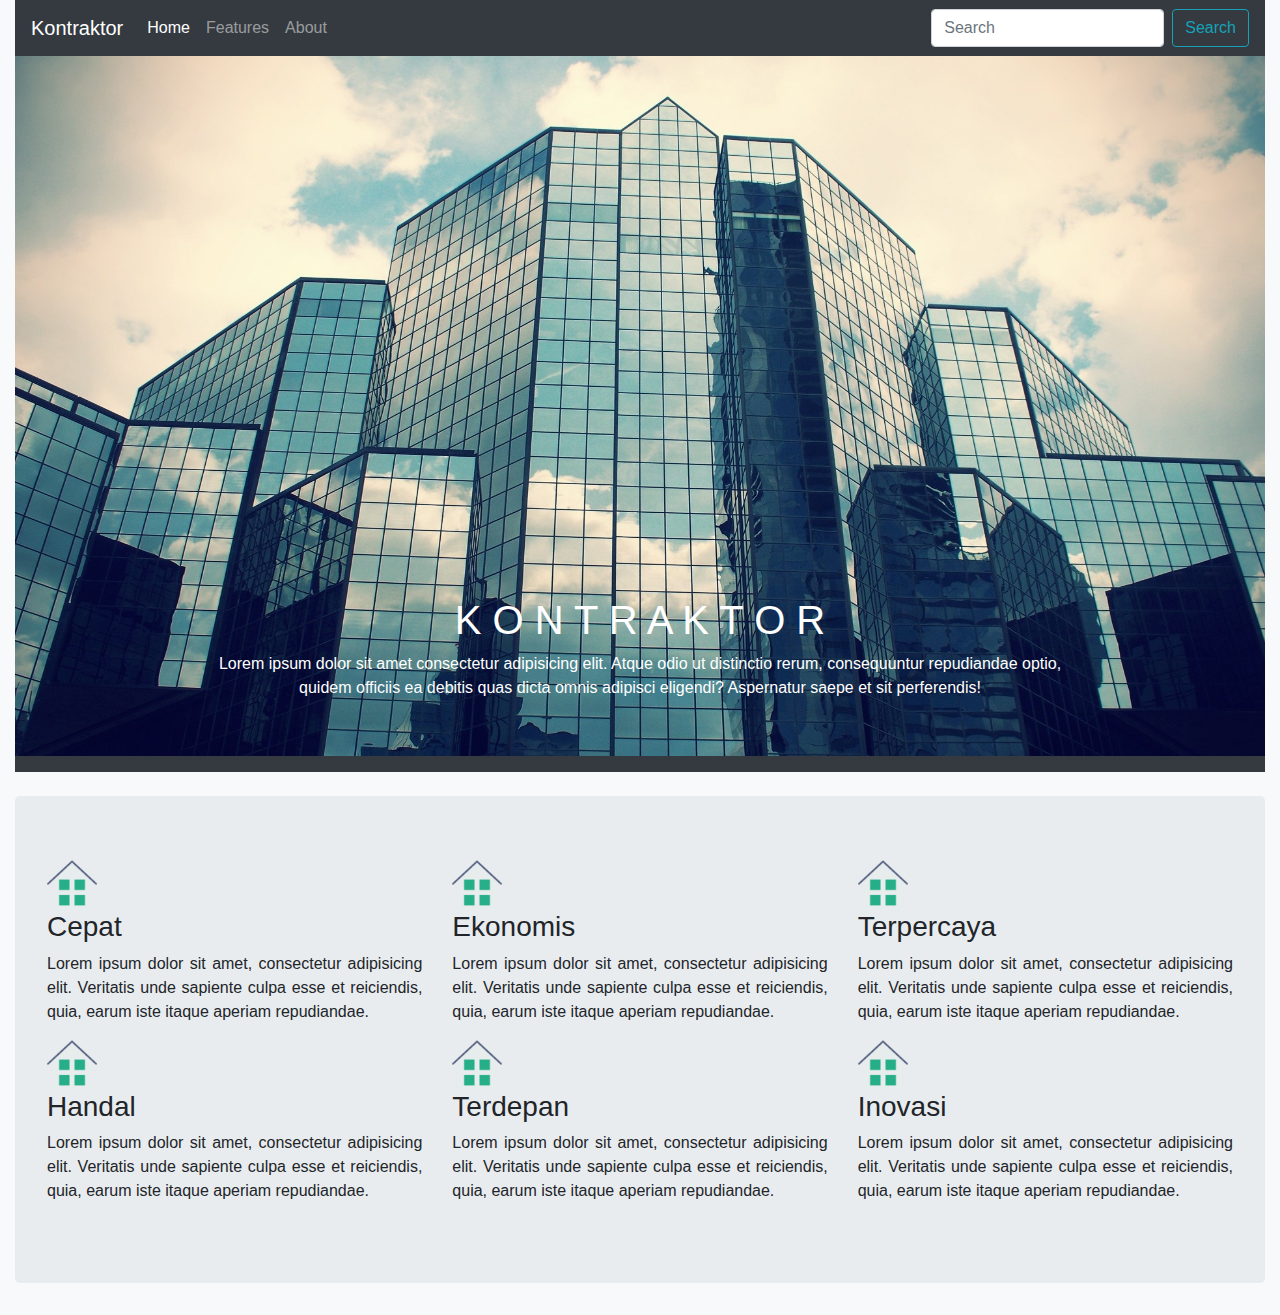
<file: index.html>
<!DOCTYPE html>
<html lang="en">

<head>
  <meta charset="UTF-8">
  <meta name="viewport" content="width=device-width, initial-scale=1.0">
  <link rel="icon" type="image/png" href="img/niomic.png">
  <title>Tugas CSS - Niomic</title>

  <link rel="stylesheet" href="https://maxcdn.bootstrapcdn.com/bootstrap/4.0.0/css/bootstrap.min.css"
    integrity="sha384-Gn5384xqQ1aoWXA+058RXPxPg6fy4IWvTNh0E263XmFcJlSAwiGgFAW/dAiS6JXm" crossorigin="anonymous">
  <link rel="stylesheet" href="style.css">

</head>

<body>
  <div class="container-fluid">
    <nav class="navbar navbar-expand-lg navbar-dark bg-dark">
      <a class="navbar-brand" href="index.html">Kontraktor</a>
      <button class="navbar-toggler" type="button" data-toggle="collapse" data-target="#navbarSupportedContent"
        aria-controls="navbarSupportedContent" aria-expanded="false" aria-label="Toggle navigation">
        <span class="navbar-toggler-icon"></span>
      </button>
      <div class="collapse navbar-collapse" id="navbarSupportedContent">
        <ul class="navbar-nav mr-auto">
          <li class="nav-item active">
            <a class="nav-link" href="index.html">Home</span></a>
          </li>
          <li class="nav-item">
            <a class="nav-link" href="features.html">Features</a>
          </li>
          <li class="nav-item">
            <a class="nav-link" href="about.html">About</a>
          </li>
        </ul>
        <form class="form-inline my-2 my-lg-0">
          <input class="form-control mr-sm-2" type="search" placeholder="Search" aria-label="Search">
          <button class="btn btn-outline-info my-2 my-sm-0" type="submit">Search</button>
        </form>
      </div>
    </nav>

    <div id="carouselExampleIndicators" class="carousel slide" data-ride="carousel">
      <div class="carousel-inner">
        <div class="carousel-item active">
          <img class="d-block w-100" src="img/building01.jpg" height="700px" alt="First slide">
          <div class="carousel-caption d-none d-md-block">
            <h1>K O N T R A K T O R</h1>
            <p>Lorem ipsum dolor sit amet consectetur adipisicing elit. Atque odio ut distinctio rerum, consequuntur
              repudiandae optio, quidem officiis ea debitis quas dicta omnis adipisci eligendi? Aspernatur saepe et sit
              perferendis!</p>
          </div>
        </div>
      </div>
    </div>

    <nav class="navbar navbar-expand-lg navbar-dark bg-dark"></nav><br>
    <section class="section-wrap">
      <div class="jumbotron">
        <div class="row">
          <div class="col-sm-4">
            <a href="#"><img src="img/home.png" alt="" class="icon-home"></a>
            <div>
              <h3>Cepat</h3>
              <p align="justify">
                Lorem ipsum dolor sit amet, consectetur adipisicing elit. Veritatis unde sapiente culpa esse et
                reiciendis,
                quia, earum iste itaque aperiam repudiandae.
              </p>
            </div>
          </div>
          <div class="col-sm-4">
            <a href="#"><img src="img/home.png" alt="" class="icon-home"></a>
            <div>
              <h3>Ekonomis</h3>
              <p align="justify">
                Lorem ipsum dolor sit amet, consectetur adipisicing elit. Veritatis unde sapiente culpa esse et
                reiciendis,
                quia, earum iste itaque aperiam repudiandae.
              </p>
            </div>
          </div>
          <div class="col-sm-4">
            <a href="#"><img src="img/home.png" alt="" class="icon-home"></a>
            <div>
              <h3>Terpercaya</h3>
              <p align="justify">
                Lorem ipsum dolor sit amet, consectetur adipisicing elit. Veritatis unde sapiente culpa esse et
                reiciendis,
                quia, earum iste itaque aperiam repudiandae.
              </p>
            </div>
          </div>
          <div class="col-sm-4">
            <a href="#"><img src="img/home.png" alt="" class="icon-home"></a>
            <div>
              <h3>Handal</h3>
              <p align="justify">
                Lorem ipsum dolor sit amet, consectetur adipisicing elit. Veritatis unde sapiente culpa esse et
                reiciendis,
                quia, earum iste itaque aperiam repudiandae.
              </p>
            </div>
          </div>
          <div class="col-sm-4">
            <a href="#"><img src="img/home.png" alt="" class="icon-home"></a>
            <div>
              <h3>Terdepan</h3>
              <p align="justify">
                Lorem ipsum dolor sit amet, consectetur adipisicing elit. Veritatis unde sapiente culpa esse et
                reiciendis,
                quia, earum iste itaque aperiam repudiandae.
              </p>
            </div>
          </div>
          <div class="col-sm-4">
            <a href="#"><img src="img/home.png" alt="" class="icon-home"></a>
            <div>
              <h3>Inovasi</h3>
              <p align="justify">
                Lorem ipsum dolor sit amet, consectetur adipisicing elit. Veritatis unde sapiente culpa esse et
                reiciendis,
                quia, earum iste itaque aperiam repudiandae.
              </p>
            </div>
          </div>
        </div>
      </div>
    </section>



    <script src="https://code.jquery.com/jquery-3.2.1.slim.min.js"
      integrity="sha384-KJ3o2DKtIkvYIK3UENzmM7KCkRr/rE9/Qpg6aAZGJwFDMVNA/GpGFF93hXpG5KkN"
      crossorigin="anonymous"></script>
    <script src="https://cdnjs.cloudflare.com/ajax/libs/popper.js/1.12.9/umd/popper.min.js"
      integrity="sha384-ApNbgh9B+Y1QKtv3Rn7W3mgPxhU9K/ScQsAP7hUibX39j7fakFPskvXusvfa0b4Q"
      crossorigin="anonymous"></script>
    <script src="https://maxcdn.bootstrapcdn.com/bootstrap/4.0.0/js/bootstrap.min.js"
      integrity="sha384-JZR6Spejh4U02d8jOt6vLEHfe/JQGiRRSQQxSfFWpi1MquVdAyjUar5+76PVCmYl"
      crossorigin="anonymous"></script>
</body>

</html>
</file>
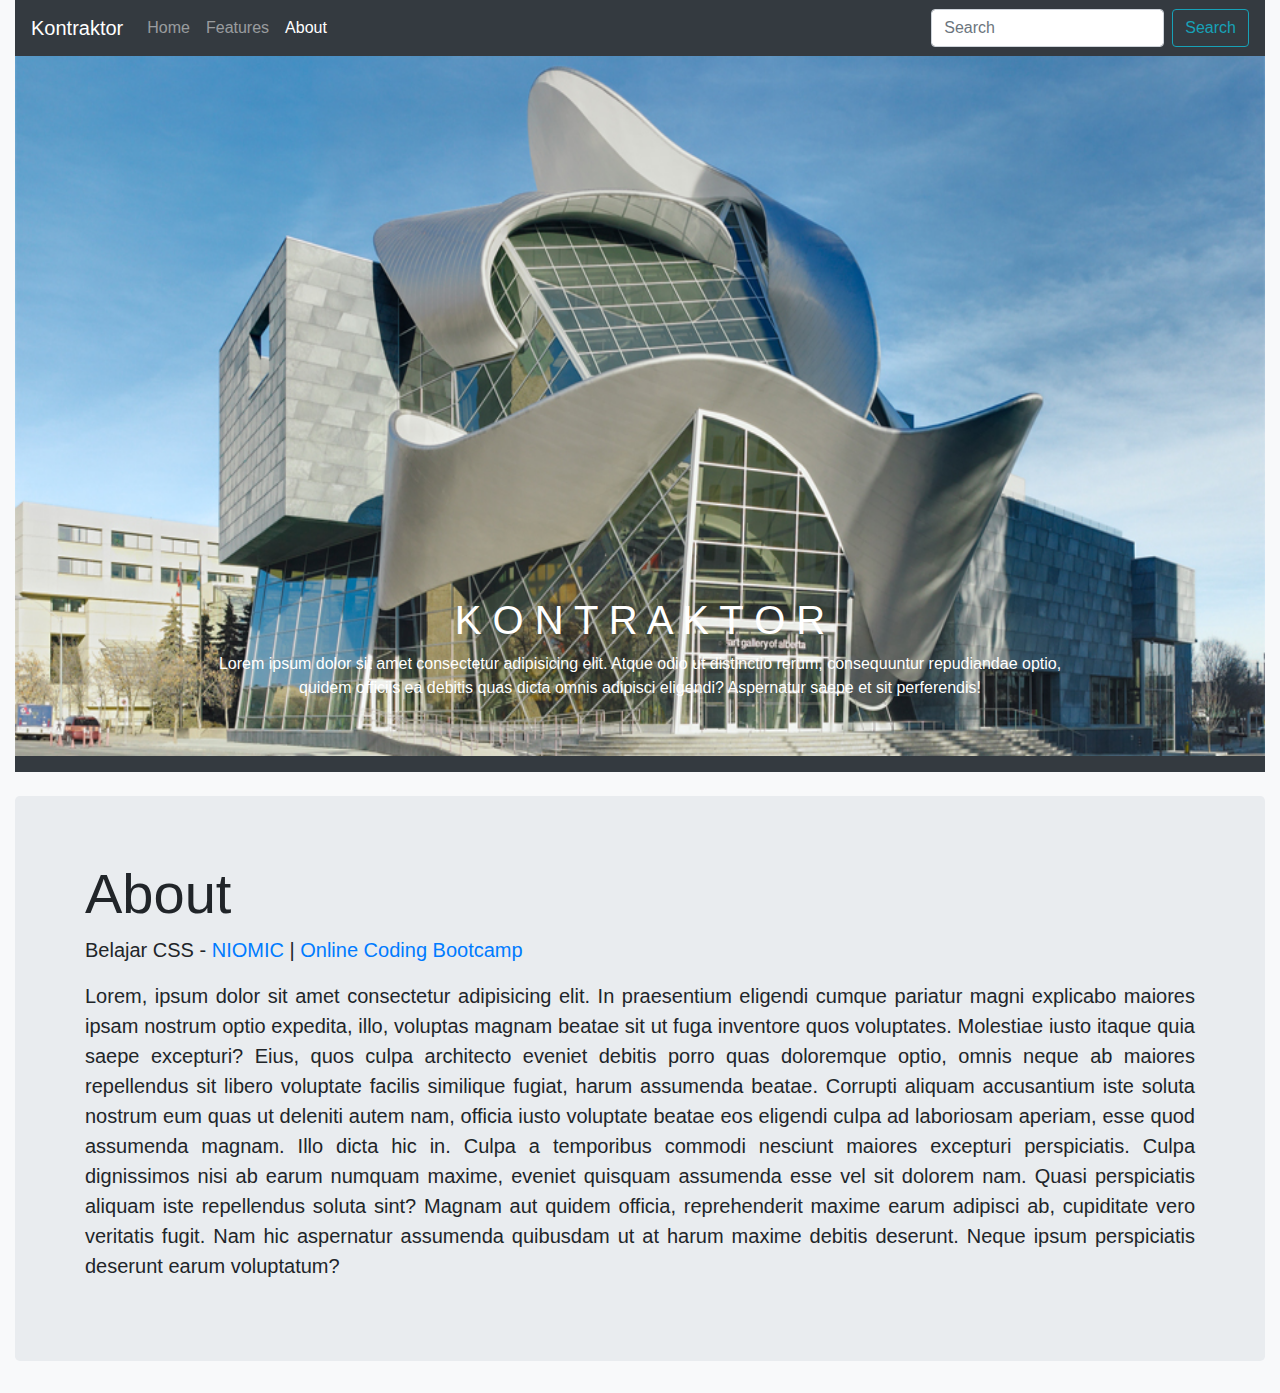
<file: about.html>
<!DOCTYPE html>
<html lang="en">

<head>
    <meta charset="UTF-8">
    <meta name="viewport" content="width=device-width, initial-scale=1.0">
    <link rel="icon" type="image/png" href="img/niomic.png">
    <title>Tugas CSS - Niomic</title>

    <link rel="stylesheet" href="https://maxcdn.bootstrapcdn.com/bootstrap/4.0.0/css/bootstrap.min.css"
        integrity="sha384-Gn5384xqQ1aoWXA+058RXPxPg6fy4IWvTNh0E263XmFcJlSAwiGgFAW/dAiS6JXm" crossorigin="anonymous">
    <link rel="stylesheet" href="style.css">

</head>

<body>
    <div class="container-fluid">
        <nav class="navbar navbar-expand-lg navbar-dark bg-dark">
            <a class="navbar-brand" href="#">Kontraktor</a>
            <button class="navbar-toggler" type="button" data-toggle="collapse" data-target="#navbarSupportedContent"
                aria-controls="navbarSupportedContent" aria-expanded="false" aria-label="Toggle navigation">
                <span class="navbar-toggler-icon"></span>
            </button>

            <div class="collapse navbar-collapse" id="navbarSupportedContent">
                <ul class="navbar-nav mr-auto">
                    <li class="nav-item">
                        <a class="nav-link" href="index.html">Home</span></a>
                    </li>
                    <li class="nav-item">
                        <a class="nav-link" href="features.html">Features<span class="sr-only"></span></a>
                    </li>
                    <li class="nav-item">
                        <a class="nav-link active" href="about.html">About</a>
                    </li>
                </ul>
                <form class="form-inline my-2 my-lg-0">
                    <input class="form-control mr-sm-2" type="search" placeholder="Search" aria-label="Search">
                    <button class="btn btn-outline-info my-2 my-sm-0" type="submit">Search</button>
                </form>
            </div>
        </nav>
        <div id="carouselExampleIndicators" class="carousel slide" data-ride="carousel">
            <div class="carousel-inner">
                <div class="carousel-item active">
                    <img class="d-block w-100" src="img/building03.jpg" height="700px" alt="First slide">
                    <div class="carousel-caption d-none d-md-block">
                        <h1>K O N T R A K T O R</h1>
                        <p>Lorem ipsum dolor sit amet consectetur adipisicing elit. Atque odio ut distinctio rerum,
                            consequuntur repudiandae optio, quidem officiis ea debitis quas dicta omnis adipisci
                            eligendi? Aspernatur saepe et sit perferendis!</p>
                    </div>
                </div>
            </div>
        </div>
        <nav class="navbar navbar-expand-lg navbar-dark bg-dark"></nav><br>
        <section class="section-wrap bg-light">
            <div class="container-fluid">
                <div class="row">
                    <div class="jumbotron container-fluid">
                        <div class="container">
                            <h1 class="display-4">About</h1>
                            <p class="lead">Belajar CSS - <a class="a-link" href="www.niomic.com">NIOMIC</a> | <a
                                    class="a-link" href="www.niomic.com">Online Coding Bootcamp</a></p>
                            <p class="lead" align="justify">Lorem, ipsum dolor sit amet consectetur adipisicing elit. In
                                praesentium eligendi cumque pariatur magni explicabo maiores ipsam nostrum optio
                                expedita, illo, voluptas magnam beatae sit ut fuga inventore quos voluptates.
                                Molestiae iusto itaque quia saepe excepturi? Eius, quos culpa architecto eveniet debitis
                                porro quas doloremque optio, omnis neque ab maiores repellendus sit libero voluptate
                                facilis similique fugiat, harum assumenda beatae.
                                Corrupti aliquam accusantium iste soluta nostrum eum quas ut deleniti autem nam, officia
                                iusto voluptate beatae eos eligendi culpa ad laboriosam aperiam, esse quod assumenda
                                magnam. Illo dicta hic in.
                                Culpa a temporibus commodi nesciunt maiores excepturi perspiciatis. Culpa dignissimos
                                nisi ab earum numquam maxime, eveniet quisquam assumenda esse vel sit dolorem nam. Quasi
                                perspiciatis aliquam iste repellendus soluta sint?
                                Magnam aut quidem officia, reprehenderit maxime earum adipisci ab, cupiditate vero
                                veritatis fugit. Nam hic aspernatur assumenda quibusdam ut at harum maxime debitis
                                deserunt. Neque ipsum perspiciatis deserunt earum voluptatum?</p>
                        </div>
                    </div>

                </div>
            </div>
        </section>



        <script src="https://code.jquery.com/jquery-3.2.1.slim.min.js"
            integrity="sha384-KJ3o2DKtIkvYIK3UENzmM7KCkRr/rE9/Qpg6aAZGJwFDMVNA/GpGFF93hXpG5KkN"
            crossorigin="anonymous"></script>
        <script src="https://cdnjs.cloudflare.com/ajax/libs/popper.js/1.12.9/umd/popper.min.js"
            integrity="sha384-ApNbgh9B+Y1QKtv3Rn7W3mgPxhU9K/ScQsAP7hUibX39j7fakFPskvXusvfa0b4Q"
            crossorigin="anonymous"></script>
        <script src="https://maxcdn.bootstrapcdn.com/bootstrap/4.0.0/js/bootstrap.min.js"
            integrity="sha384-JZR6Spejh4U02d8jOt6vLEHfe/JQGiRRSQQxSfFWpi1MquVdAyjUar5+76PVCmYl"
            crossorigin="anonymous"></script>
</body>

</html>
</file>
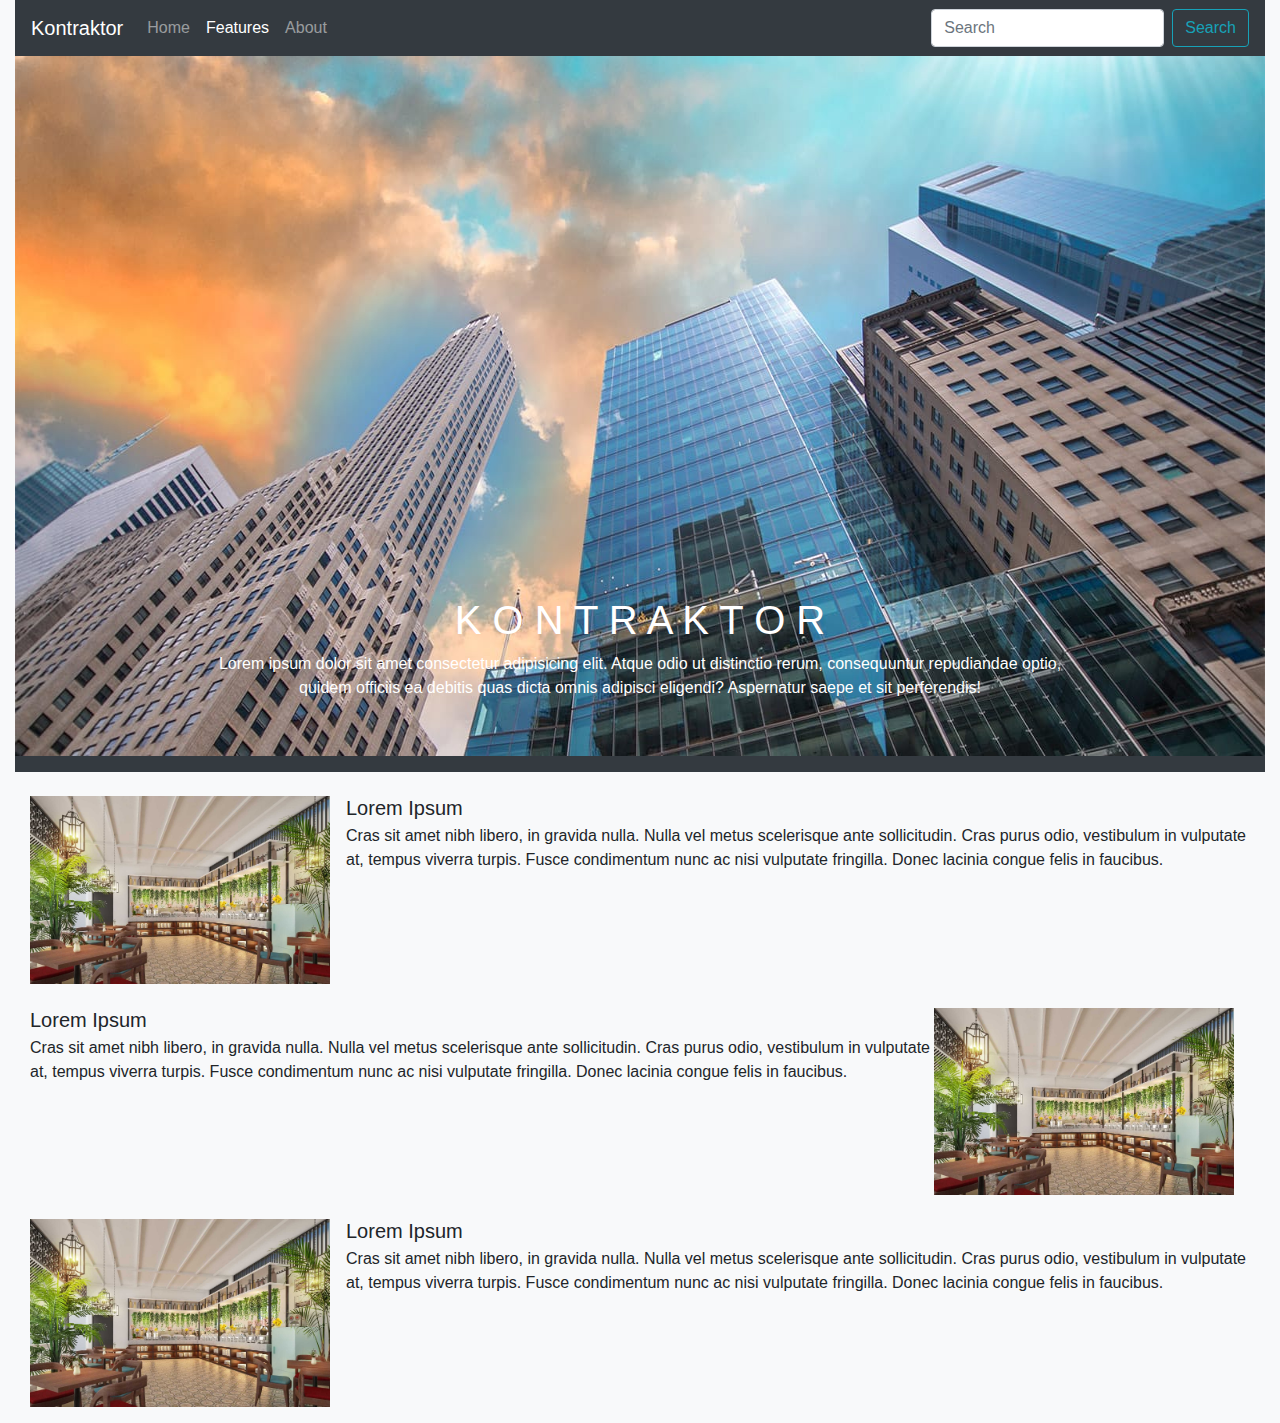
<file: features.html>
<!DOCTYPE html>
<html lang="en">

<head>
    <meta charset="UTF-8">
    <meta name="viewport" content="width=device-width, initial-scale=1.0">
    <link rel="icon" type="image/png" href="img/niomic.png">
    <title>Tugas CSS - Niomic</title>

    <link rel="stylesheet" href="https://maxcdn.bootstrapcdn.com/bootstrap/4.0.0/css/bootstrap.min.css"
        integrity="sha384-Gn5384xqQ1aoWXA+058RXPxPg6fy4IWvTNh0E263XmFcJlSAwiGgFAW/dAiS6JXm" crossorigin="anonymous">
    <link rel="stylesheet" href="style.css">

</head>

<body>
    <div class="container-fluid">
        <nav class="navbar navbar-expand-lg navbar-dark bg-dark">
            <a class="navbar-brand" href="#">Kontraktor</a>
            <button class="navbar-toggler" type="button" data-toggle="collapse" data-target="#navbarSupportedContent"
                aria-controls="navbarSupportedContent" aria-expanded="false" aria-label="Toggle navigation">
                <span class="navbar-toggler-icon"></span>
            </button>

            <div class="collapse navbar-collapse" id="navbarSupportedContent">
                <ul class="navbar-nav mr-auto">
                    <li class="nav-item">
                        <a class="nav-link" href="index.html">Home</span></a>
                    </li>
                    <li class="nav-item">
                        <a class="nav-link active" href="features.html">Features</a>
                    </li>
                    <li class="nav-item">
                        <a class="nav-link" href="about.html">About</a>
                    </li>
                </ul>
                <form class="form-inline my-2 my-lg-0">
                    <input class="form-control mr-sm-2" type="search" placeholder="Search" aria-label="Search">
                    <button class="btn btn-outline-info my-2 my-sm-0" type="submit">Search</button>
                </form>
            </div>
        </nav>
        <div id="carouselExampleIndicators" class="carousel slide" data-ride="carousel">
            <div class="carousel-inner">
                <div class="carousel-item active">
                    <img class="d-block w-100" src="img/building02.jpg" height="700px" alt="First slide">
                    <div class="carousel-caption d-none d-md-block">
                        <h1>K O N T R A K T O R</h1>
                        <p>Lorem ipsum dolor sit amet consectetur adipisicing elit. Atque odio ut distinctio rerum,
                            consequuntur repudiandae optio, quidem officiis ea debitis quas dicta omnis adipisci
                            eligendi? Aspernatur saepe et sit perferendis!</p>
                    </div>
                </div>
            </div>
        </div>
        <nav class="navbar navbar-expand-lg navbar-dark bg-dark"></nav><br>
        <section class="section-wrap bg-ligth">
            <div class="container-fluid">
                <ul class="list-unstyled">
                    <li class="media">
                        <img class="mr-3" src="img/interior.jpeg" alt="Generic placeholder image" width="300px">
                        <div class="media-body">
                            <h5 class="mt-0 mb-1">Lorem Ipsum</h5>
                            Cras sit amet nibh libero, in gravida nulla. Nulla vel metus scelerisque ante sollicitudin.
                            Cras purus odio,
                            vestibulum in vulputate at, tempus viverra turpis. Fusce condimentum nunc ac nisi vulputate
                            fringilla. Donec
                            lacinia congue felis in faucibus.
                        </div>
                    </li>
                    <li class="media my-4">
                        <div class="media-body">
                            <h5 class="mt-0 mb-1">Lorem Ipsum</h5>
                            Cras sit amet nibh libero, in gravida nulla. Nulla vel metus scelerisque ante sollicitudin.
                            Cras purus odio,
                            vestibulum in vulputate at, tempus viverra turpis. Fusce condimentum nunc ac nisi vulputate
                            fringilla. Donec
                            lacinia congue felis in faucibus.
                        </div>
                        <img class="mr-3" src="img/interior.jpeg" alt="Generic placeholder image" width="300px">
                    </li>
                    <li class="media">
                        <img class="mr-3" src="img/interior.jpeg" alt="Generic placeholder image" width="300px">
                        <div class="media-body">
                            <h5 class="mt-0 mb-1">Lorem Ipsum</h5>
                            Cras sit amet nibh libero, in gravida nulla. Nulla vel metus scelerisque ante sollicitudin.
                            Cras purus odio,
                            vestibulum in vulputate at, tempus viverra turpis. Fusce condimentum nunc ac nisi vulputate
                            fringilla. Donec
                            lacinia congue felis in faucibus.
                        </div>
                    </li>
                </ul>
            </div>
        </section>



        <script src="https://code.jquery.com/jquery-3.2.1.slim.min.js"
            integrity="sha384-KJ3o2DKtIkvYIK3UENzmM7KCkRr/rE9/Qpg6aAZGJwFDMVNA/GpGFF93hXpG5KkN"
            crossorigin="anonymous"></script>
        <script src="https://cdnjs.cloudflare.com/ajax/libs/popper.js/1.12.9/umd/popper.min.js"
            integrity="sha384-ApNbgh9B+Y1QKtv3Rn7W3mgPxhU9K/ScQsAP7hUibX39j7fakFPskvXusvfa0b4Q"
            crossorigin="anonymous"></script>
        <script src="https://maxcdn.bootstrapcdn.com/bootstrap/4.0.0/js/bootstrap.min.js"
            integrity="sha384-JZR6Spejh4U02d8jOt6vLEHfe/JQGiRRSQQxSfFWpi1MquVdAyjUar5+76PVCmYl"
            crossorigin="anonymous"></script>
</body>

</html>
</file>
<file: style.css>
body{
    background-color: #f8f9fa;
}

.icon-home{
    height: 50px;
}

.a-link{
    text-decoration: none;
}
</file>
